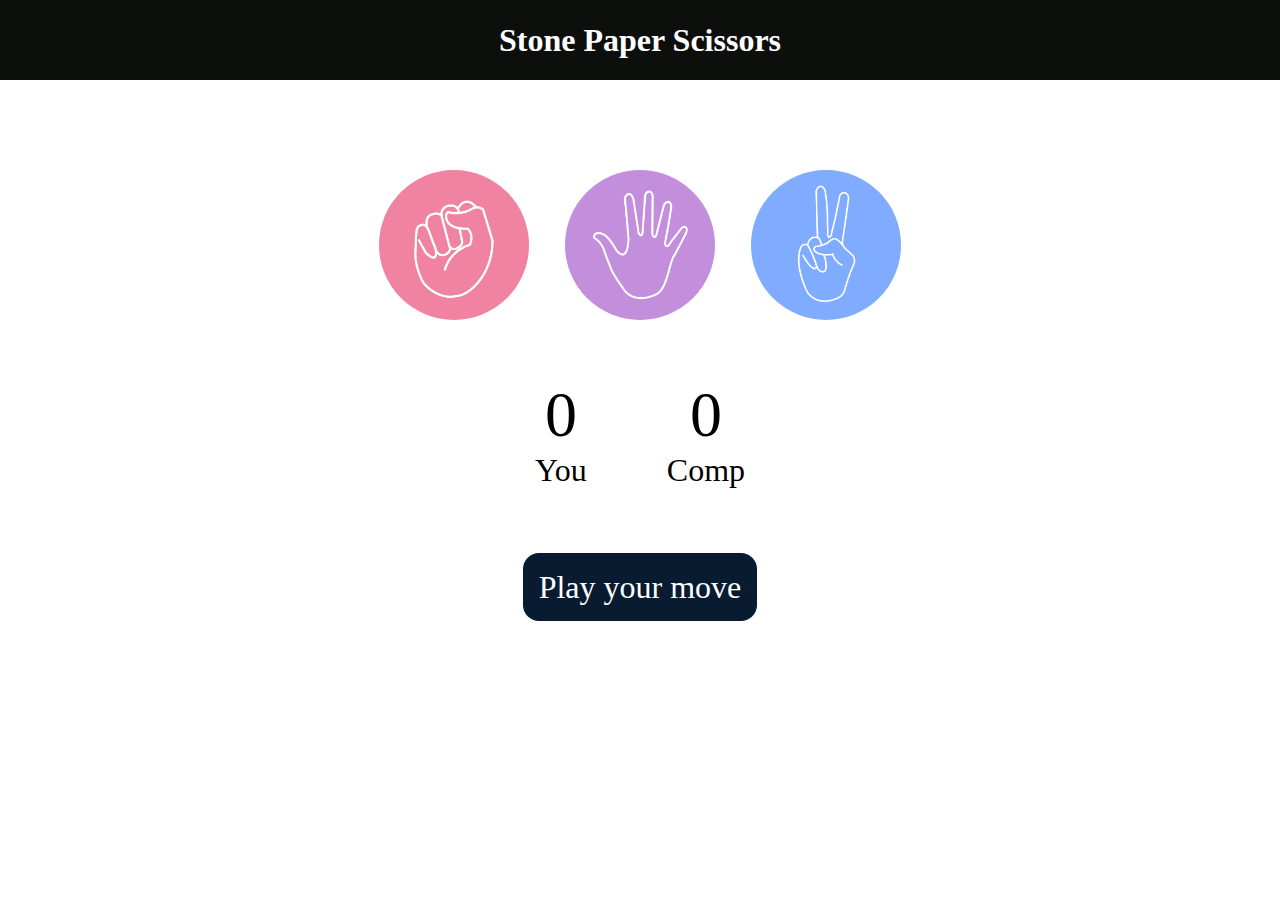
<file: StonePaperScissor.html>
<!DOCTYPE html>
<html lang="en">
<head>
    <meta charset="UTF-8">
    <meta name="viewport" content="width=device-width, initial-scale=1.0">
    <title>Stone Paper Scissor</title>
    <link rel="stylesheet" href="sps.css">
</head>
<body>
    <h1>Stone Paper Scissors</h1>
    <div class="choices">
        <div class="choice" id="rock">
            <img src="rock.png" />
        </div>
        <div class="choice" id="paper">
            <img src="paper.png" />
        </div>
        <div class="choice" id="scissors">
            <img src="scissors.png" />
        </div>
    </div>

    <div class="score-board">
        <div class="score">
            <p id="user-score">0</p>
            <p>You</p>
        </div>
    
    <div class="score">
        <p id="comp-score">0</p>
        <p>Comp</p>
    </div>
    </div>
    <div class="msg-container">
        <p id="msg">Play your move</p>
    </div>
   <script src="sps.js"></script> 
</body>
</html>
</file>
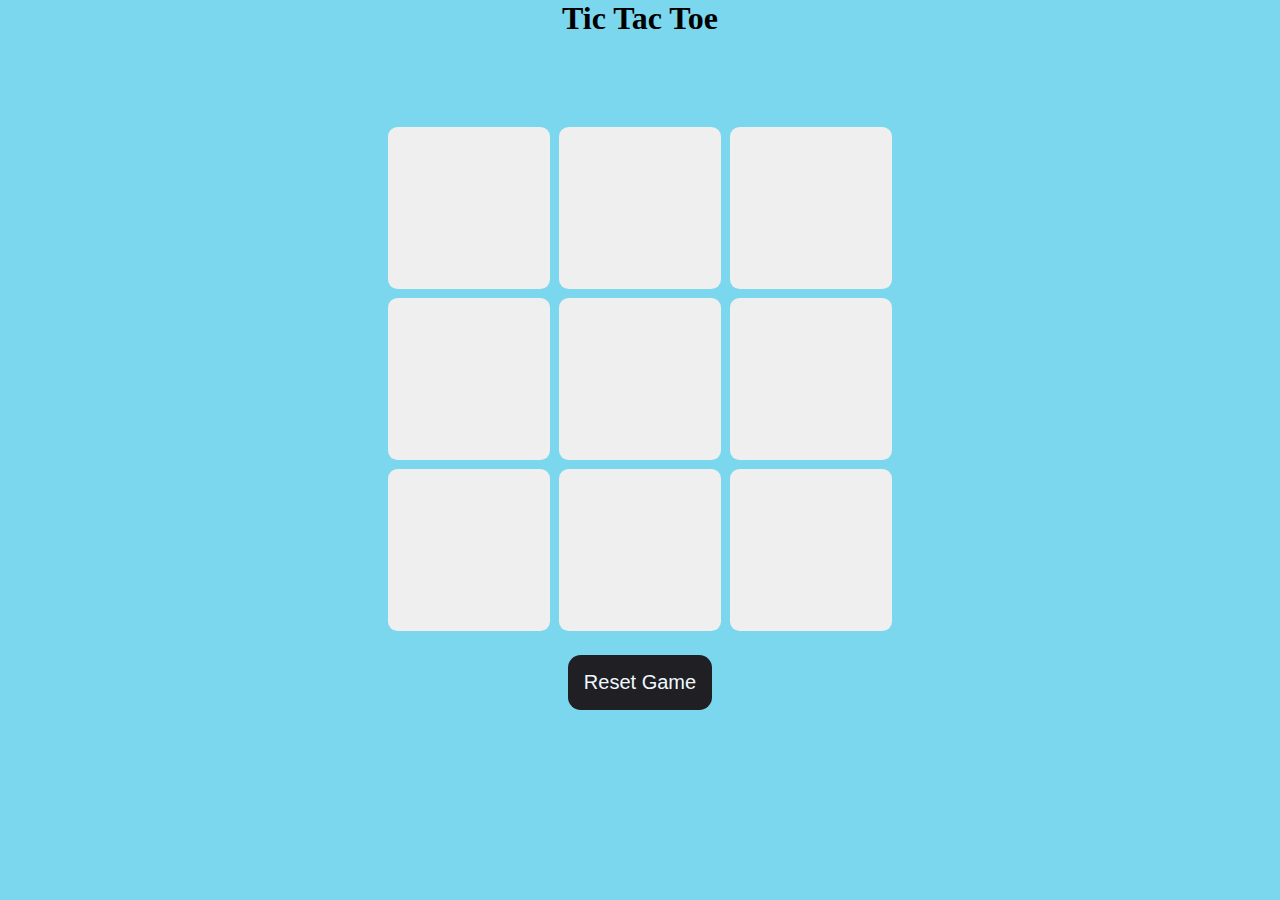
<file: tictactoe.html>
<!DOCTYPE html>
<html lang="en">
<head>
    <meta charset="UTF-8">
    <meta name="viewport" content="width=device-width, initial-scale=1.0">
    <title>Document</title>
    <link rel="stylesheet" href="tictactoe.css">
</head>
<body>
    <center><div class="msg-container hide">
        <p id="msg">Winner</p>
        <button id="new-btn">New Game</button>
    </div></center>
    <center><h1>Tic Tac Toe </h1></center>
    <div class="tictactoe">
        <div class="board">
            <button class="box"></button>
            <button class="box"></button>
            <button class="box"></button>
            <button class="box"></button>
            <button class="box"></button>
            <button class="box"></button>
            <button class="box"></button>
            <button class="box"></button>
            <button class="box"></button>
        </div>
            
    </div>
    <div class="reset1"><button class="reset">Reset Game</button></div>
<script src="tictactoe.js"></script>
</body>
</html>
</file>
<file: sps.css>
*{
    margin: 0;
    padding: 0;
    text-align: center;
}
h1{
    background-color: rgba(13, 15, 13, 1);
    color:white;
    height:5rem;
    line-height: 5rem;;
}
.choice{
    height:170px;
    width:170px;
    border-radius: 100%;
    display: flex;
    justify-content: center;
    align-items: center;
    gap:10rem;
}
.choice:hover{
    cursor: pointer;
    background-color: #081b31;
}
img{
    height: 150px;
    width: 150px;
    object-fit: cover;
    border-radius: 100%;
}
.choices{
    display:flex;
    justify-content: center;
    gap: 1rem;
    align-items: center;
    margin-top: 5rem;
}
.score-board{
    display: flex;
    justify-content: center;
    align-items: center;
    font-size: 2rem;
    margin-top: 3rem;  
    gap: 5rem;
}
#user-score,
#comp-score{
    font-size: 4rem;
}
.msg-container{
    margin-top: 5rem;
}
#msg{
    background-color: #081b31;
    color: #fff;
    font-size: 2rem;
    display: inline;
    padding:1rem;
    border-radius: 1rem;
}
</file>
<file: tictactoe.css>
*{
    margin: 0;
    padding: 0;
}

body{
    background-color: rgb(123, 215, 238);
}

.tictactoe{
    height:70vh;
    display: flex;
    justify-content: center;
    align-items: center;
    flex-wrap: wrap;
}
.board{
    height:50vmin;
    width:60vmin;
    display: flex;
    justify-content: center;
    flex-wrap: wrap;
    align-items: center;
    gap:1vmin;
}
.box{
    height: 18vmin;
    width: 18vmin;
    border: none;
    border-radius: 0.6rem;
    font-size:8vmin;
    color:rgb(240, 54, 54)
}

.reset{
    padding: 1rem;
    font-size: 1.25rem;
    color:aliceblue;
    background-color: rgb(31, 31, 36);
    border-radius: 0.8rem;
    border: none;
    cursor: pointer;
    display: inline-flex;
}
.reset1{
    width: 100%;
    height:30px;
    display: flex;
    justify-content: center;
    align-items: center;
}
.msg-container{
    height:30vmin;
}
.hide{
    display:none;
}
#msg{
    color:white;
    font-size:5vmin;
}
#new-btn{
    height: 40px;
    width:100px;
    background-color: black;
    color:white;
    border-radius: 20%;
}
</file>
